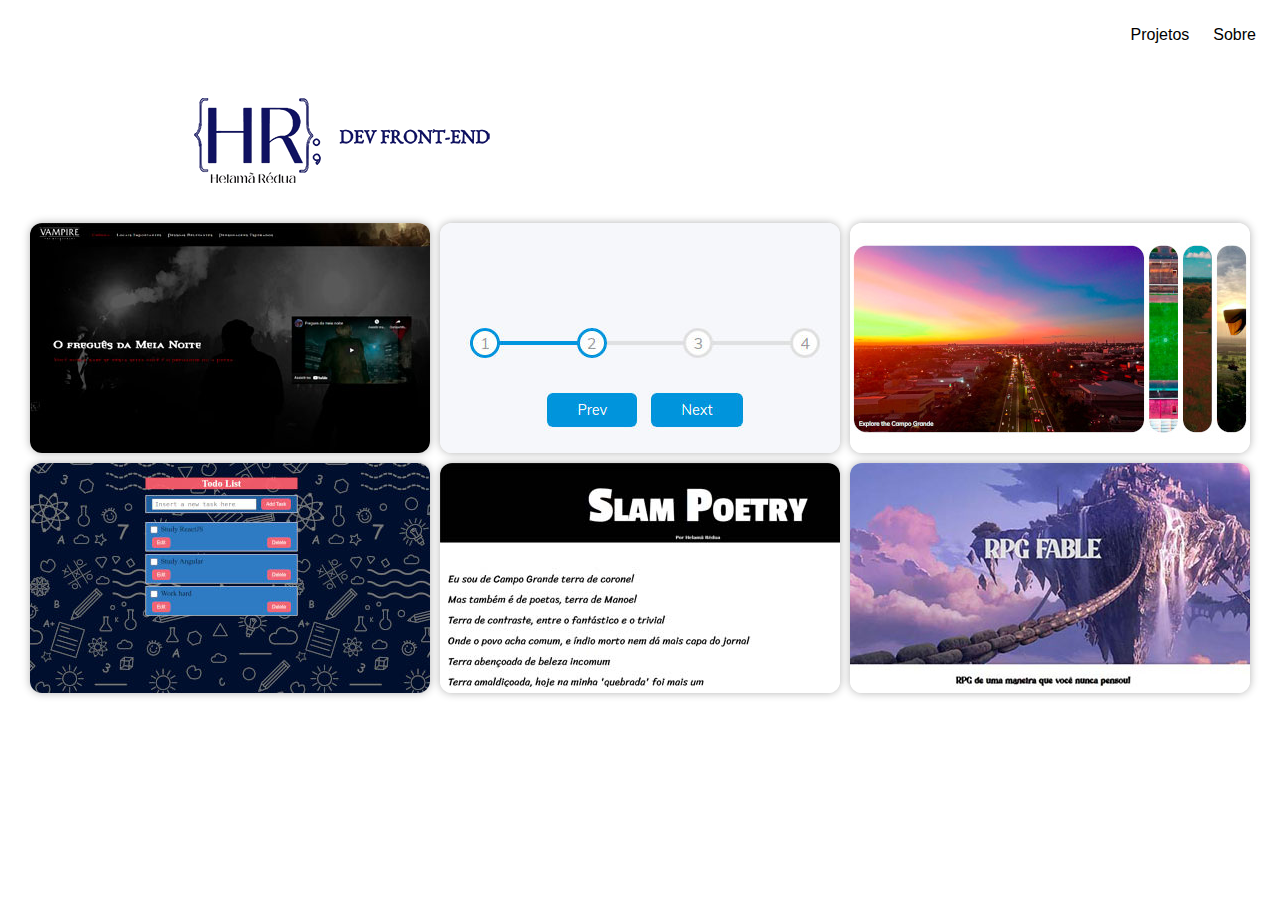
<file: index.html>
<!DOCTYPE html>
<html lang="pt-br">
<head>
    <meta charset="UTF-8">
    <meta http-equiv="X-UA-Compatible" content="IE=edge">
    <meta name="viewport" content="width=device-width, initial-scale=1.0">
    <title>Helamã Rédua</title>
    <link rel="stylesheet" href="./css/style.css">
    <link rel="shortcut icon" href="imagens/favicon.png" type="image/x-icon">
</head>
<body id="body">
    <header id="header">
        <nav id="nav">
            <button id="btn-mobile">

                <span id="hamburguer"></span>
            </button>
            <ul id="menu">
                <li><a href="index.html">Projetos</a></li>
                <li><a href="sobre.html">Sobre</a></li>
            </ul>
        </nav>
    </header>

    <div class="logo">
        <img src="imagens/HR logo2-pq.png" alt="Logo HR">
    </div>

    <div class="container">
        <article class="card">
            <div class="flip">
                <section class="front-card">
                    <img src="imagens/vampire.jpg" alt="Barra de progresso">
                </section>
                <section class="back-card">
                    <h2>O Freguês da Meia Noite</h2>
                    <ul>
                        <li><strong>Tecnologias:</strong> HTML5, CSS3, Vanilla JS</li>
                    </ul>
                    <button><a href="https://hredua.github.io/freguesdameianoite/" target="_blank">Acesse o site</a></button>
                </section>
            </div>
        </article>
        <article class="card">
            <div class="flip">
                <section class="front-card">
                    <img src="imagens/steps.jpg" alt="Barra de progresso">
                </section>
                <section class="back-card">
                    <h2>Barra de Progresso</h2>
                    <ul>
                        <li><strong>Tecnologias:</strong> HTML5, CSS3, Vanilla JS</li>
                    </ul>
                    <button><a href="https://hredua.github.io/progress-steps/" target="_blank">Acesse o site</a></button>
                </section>
            </div>
        </article>
        <article class="card">
            <div class="flip">
                <section class="front-card">
                    <img src="imagens/cards.jpg" alt="Cartões postais">
                </section>
                <section class="back-card">
                    <h2>Cartão Postal</h2>
                    <ul>
                        <li><strong>Tecnologias:</strong> HTML5, CSS3, Vanilla JS</li>
                    </ul>
                    <button><a href="https://hredua.github.io/cards-of-cg/" target="_blank">Acesse o site</a></button>
                </section>
            </div>
        </article>
        <article class="card">
            <div class="flip">
                <section class="front-card">
                    <img src="imagens/Todo.jpg" alt="Lista de tarefas">
                </section>
                <section class="back-card">
                    <h2>To do List</h2>
                    <ul>
                        <li><strong>Tecnologias:</strong> ReactJS, SASS, DOCKER, ReactRouter </li>
                    </ul>
                    <button><a href="https://hredua.github.io/todolist-deploy/" target="_blank">Acesse o site</a></button>
                </section>
            </div>
        </article>
        <article class="card">
            <div class="flip">
                <section class="front-card">
                    <img src="imagens/slam1.jpg" alt="Site de poesia">
                </section>
                <section class="back-card">
                    <h2>Poesia</h2>
                    <ul>
                        <li><strong>Tecnologias:</strong> HTML5, CSS3</li>
                    </ul>
                    <button><a href="https://hredua.github.io/site-poesia/" target="_blank">Acesse o site</a></button>
                </section>
            </div>
        </article>
        <article class="card">
            <div class="flip">
                <section class="front-card">
                    <img src="imagens/RPG-Fable-pq.jpg" alt="RPG Fable">
                </section>
                <section class="back-card">
                    <h2>RPG Fable</h2>
                    <ul>
                        <li><strong>Tecnologias:</strong> HTML5, CSS3</li>
                    </ul>
                    <button><a href="https://hredua.github.io/rpg-fable/" target="_blank">Acesse o site</a></button>
                </section>
            </div>
        </article>
    </div>
    <script src="./js/menu-mobile.js"></script>
</body>
</html>
</file>
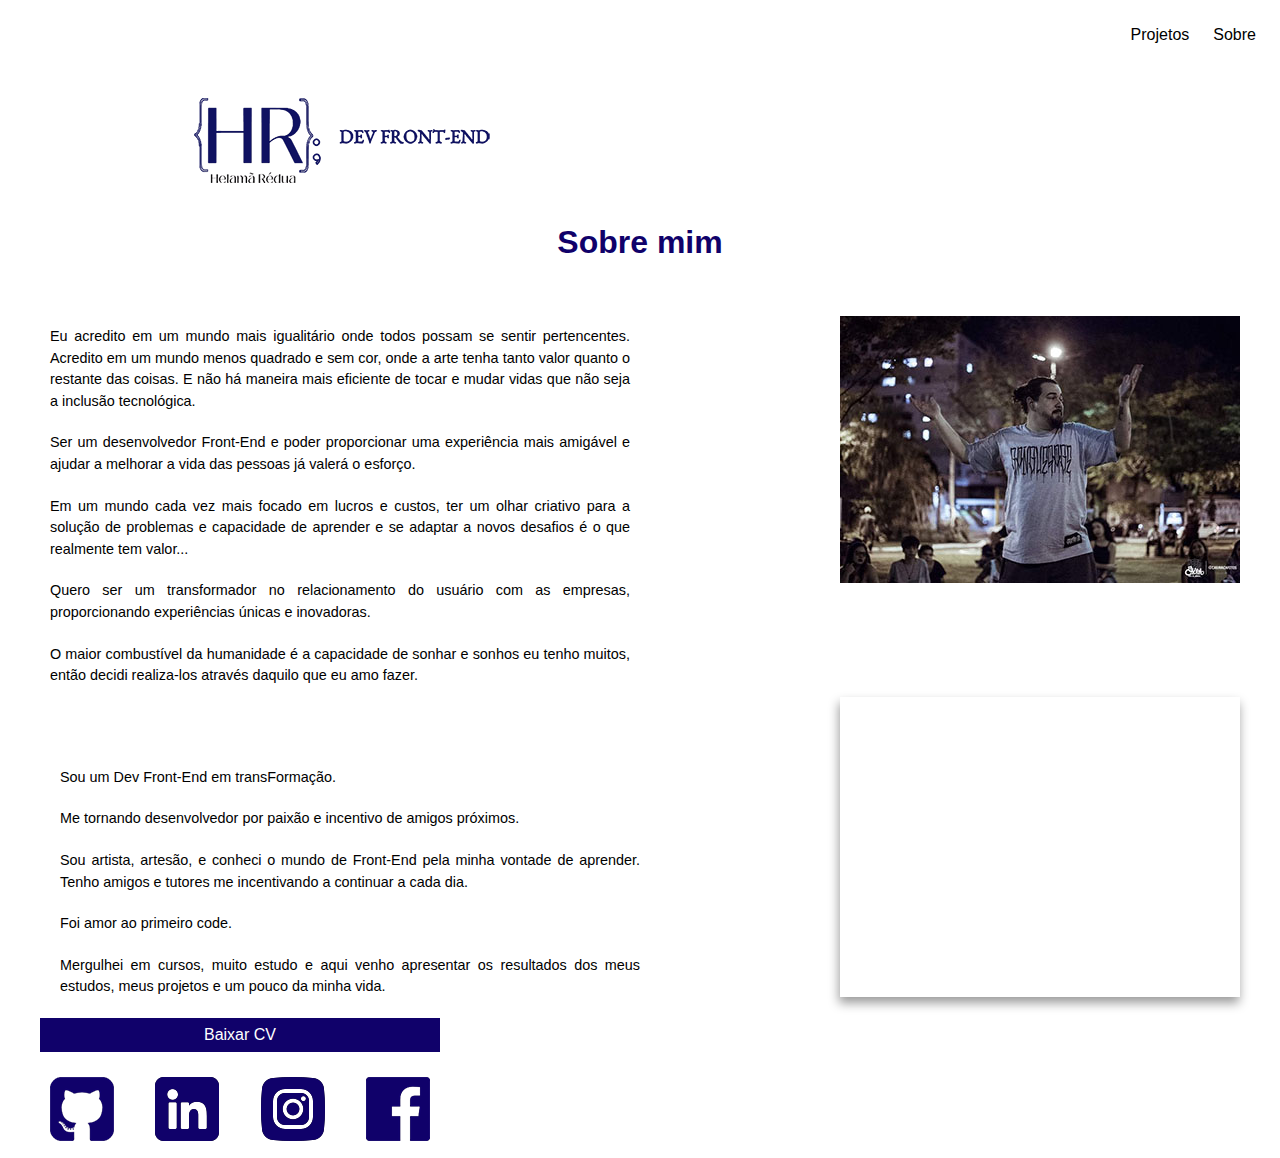
<file: sobre.html>
<!DOCTYPE html>
<html lang="pt-br">
<head>
    <meta charset="UTF-8">
    <meta http-equiv="X-UA-Compatible" content="IE=edge">
    <meta name="viewport" content="width=device-width, initial-scale=1.0">
    <title>Sobre</title>
    <link rel="stylesheet" href="./css/style.css">
    <link rel="shortcut icon" href="imagens/favicon.png" type="image/x-icon">
</head>
<body id="body">
    <header id="header">
        <nav id="nav">
            <button id="btn-mobile">

                <span id="hamburguer"></span>
            </button>
            <ul id="menu">
                <li><a href="index.html">Projetos</a></li>
                <li><a href="sobre.html">Sobre</a></li>
            </ul>
        </nav>
    </header>
    <div class="logo">
        <img src="imagens/HR logo2-pq.png" alt="Logo HR">
    </div>
    <main class="main-contact">
        <h1>Sobre mim</h1>
        <section class="sobre">
            <div class="sobre-mim">
                <p>Eu acredito em um mundo mais igualitário onde todos possam se sentir pertencentes. 
                    Acredito em um mundo menos quadrado e sem cor, onde a arte tenha tanto valor quanto o restante das coisas. 
                    E não há maneira mais eficiente de tocar e mudar vidas que não seja a inclusão tecnológica.</p>
                <p>Ser um desenvolvedor Front-End e poder proporcionar uma experiência mais amigável e ajudar a melhorar a vida das pessoas já valerá o esforço.</p>   
                <p>Em um mundo cada vez mais focado em lucros e custos, ter um olhar criativo para a solução de problemas e capacidade de aprender e se adaptar a novos desafios é o que realmente tem valor...</p>  
                <p>Quero ser um transformador no relacionamento do usuário com as empresas, proporcionando experiências únicas e inovadoras.</p>
                <p>O maior combustível da humanidade é a capacidade de sonhar e sonhos eu tenho muitos, então decidi realiza-los através daquilo que eu amo fazer.</p>
            </div>
            <div class="foto1">
                <img src="imagens/FB_IMG_1578580876635.jpg">
            </div>
            <div class="about">
                <p>Sou um Dev Front-End em transFormação.</p>

                <p>Me tornando desenvolvedor por paixão e incentivo de amigos próximos.</p>
                    
                <p>Sou artista, artesão, e conheci o mundo de Front-End pela minha vontade de aprender. Tenho amigos e tutores me incentivando a continuar a cada dia.</p>
                    
                <p>Foi amor ao primeiro code.</p>
                    
                <p>Mergulhei em cursos, muito estudo e aqui venho apresentar os resultados dos meus estudos, meus projetos e um pouco da minha vida.</p>
            </div>
            <div class="galeria">
                <img src="imagens/IMG_0567.JPG" class="foto ">
                <img src="imagens/estrada.png" class="foto ">
                <img src="imagens/IMG_0048.jpg" class="foto ">
                <img src="imagens/IMG_0696.jpg" class="foto ">
            </div>
        </section>
        <section class="cv">
            <a href="cv/cv-helama.pdf" download="Currículo Helamã Rédua.pdf" type="application/pdf" target="_blank">Baixar CV</a>
        </section>
        <section class="socialmedia">
            <div><a href="https://github.com/hredua" target="_blank" rel="external"><img src="imagens/github.png" alt="Símbolo do GitHub"></a></div>
            <div><a href="https://www.linkedin.com/in/helamã-rédua-375088225/" target="_blank" rel="external"><img src="imagens/linkedin-logo.png" alt="Logo Linkedin"></a></div>
            <div><a href="https://www.instagram.com/hrredua/" target="_blank" rel="external"><img src="imagens/instagram-logo.png" alt="Logo Instagram"></a></div>
            <div><a href="https://www.facebook.com/helamaredua" target="_blank" rel="external"><img src="imagens/facebook-logo.png" alt="Logo Facebook"></a></div>
        </section>
    </main>
    <script src="./js/menu-mobile.js"></script>
</body>
</html>
</file>
<file: css/style.css>
@charset "UTF-8";

/*Redefinindo as configurações do site com seletor global*/
* {
    margin: 0;
    padding: 0;
    font-family: Arial, Helvetica, sans-serif;
    line-height: 1.5em;
    box-sizing: border-box;
}

html, body {
    height: 100%;

}

.container {
    margin: auto;
    max-width: 1230px;
    display: flex;
    align-items: center;
    justify-content: flex-start;
    flex-wrap: wrap;
}

a {
    color: black;
    text-decoration: none;
}

a:hover {
    background: rgba( 0, 0, 0, .05);
}

#header {
    box-sizing: border-box;
    display: flex;
    justify-content: flex-end;
    align-items: center;
    height: 70px;
    padding: 1rem;
    background: #fff;
}

#menu {
    display: flex;
    list-style: none;
    gap: .5rem;
}

#menu a {
    display: block;
    padding: .5rem;
}

#btn-mobile {
    display: none;
}

.logo img {
    margin-left: 15%;
}

h1 {
    text-align: center;
    color: #10016a;
}

.card {
    position: relative;
    height: 230px;
    width: 400px;
    margin: 5px;
    perspective: 1000px;
}

.card .flip {
    transition: transform 0.5s;
    transform-style: preserve-3d;
}

.card:hover .flip {
    transform: rotateY(180deg);
}

.front-card, .back-card {
    position: absolute;
    backface-visibility: hidden;
}

.back-card {
    display: flex;
    flex-direction: column;
    align-items: center;
    background-color: rgba(0, 0, 0, 0.1);
    border-radius: 12px;
    height: 230px;
    width: 400px;
    transform: rotateY(180deg);
}

.back-card h2 {
    text-align: center;
    margin-top: 10px;
}

.back-card ul {
    margin: 10px 30px;
}

.back-card ul li {
    list-style: none;
}

.back-card button {
    margin-top: 1rem;
    cursor: pointer;
    border: none;
    background-color: #10016a;
    box-shadow: 0 0 8px 0 rgba(0, 0, 0, 0.3);
    padding: 8px;
    border-radius: 12px;
    font-size: 1em;
}

.back-card button:hover {
    background-color: #210f8b;
}

.back-card button:active {
    transform: scale(0.98);
}

.back-card button a {
    color: #fff;
    padding: 20px;
}

.back-card button a {
    background: none;
}

.front-card img {
    border-radius: 12px;
    box-shadow: 0 0 8px 0 rgba(0, 0, 0, 0.3);
    height: 100%;
    width: 100%;

}

.main-contact {
    min-width: 300px;
    max-width: 1200px;
    margin: auto;
}

.sobre {
    display: flex;
    flex-wrap: wrap;
    justify-content: space-between;
    margin: 0 auto;
    margin-top: 50px;
}

.galeria {
    width: 400px;
    height: 300px;
    position: relative;
    overflow: hidden;
    box-shadow: -1px 6px 10px rgba(0, 0, 0, 0.397);
}

.foto {
    position: absolute;
    opacity: 0;
    animation: animacao;
    animation-duration: 20s;
    animation-iteration-count: infinite;
}

@keyframes animacao {
    25% {
        opacity: 1;
        transform: scale(1.1,1.1);
    }
    
    50% {
        opacity: 0;
    }
}

.foto:nth-child(2) {
    animation-delay: 5s;
}

.foto:nth-child(3) {
    animation-delay: 10s;
}

.foto:nth-child(4) {
    animation-delay: 15s;
}

.sobre p {
    text-align: justify;
    padding: 10px 0;
    font-size: 0.9em;
    margin: 0 10px;
}

.sobre img {
    width: 100%;
}

.sobre-mim {
    max-width: 600px;
}

.about {
    max-width: 600px;
    margin: 50px 10px 0 10px;
    padding: 10px 0;
    font-size: 1em;
}

.cv {
    display: block;
    max-width: 400px;
    padding: 5px 0;
    background-color: #10016a;
    text-align: center;
}

.cv a {
    padding: 0 100px;
    color: white;
}

.cv:hover {
    background-color: black;
}

.socialmedia {
    margin-top: 15px;
    display: flex;
    flex-wrap: wrap;
    justify-content: space-between;
    max-width: 400px;
}

.socialmedia > div {
    padding: 10px;
}

@media (max-width: 600px) {

    #menu {
        display: block;
        position: absolute;
        width: 100%;
        top: 70px;
        right: 0;
        background: #fff;
        box-shadow: 0px 10px 11px rgba(0, 0, 0, 0.075);
        transition: all .7s;
        z-index: 1000;
        height: 0px;
        visibility: hidden;
        overflow-y: hidden;
    }

    #nav.active #menu {
        height: calc(100vh - 70px);
        visibility: visible;
    }

    #menu a {
        padding: 1rem 0;
        margin: 0 1rem;
        border-bottom: 2px solid rgba( 0, 0, 0, .05);
    }

    #btn-mobile {
        display: flex;
        padding: .5rem 1rem;
        font-size: 1rem;
        border: none;
        background: none;
        cursor: pointer;
        gap: .5rem;
    }

    #hamburguer {
        display: block;
        border-top: 2px solid;
        width: 20px;
    }

    #hamburguer::after, #hamburguer::before {
        content: '';
        display: block;
        width: 20px;
        height: 2px;
        background: currentColor;
        margin-top: 5px;
        transition: .3s;
        position: relative;
    }

    #nav.active #hamburguer {
        border-top-color: transparent;
    }

    #nav.active #hamburguer::before {
        transform: rotate(135deg);
    }
    #nav.active #hamburguer::after {
        transform: rotate(-135deg);
        top: -7px;
    }

    .logo img {
        margin-left: 1%;
    }

    .card, .back-card {
        height: 201px;
        width: 350px;
        font-size: 0.9em;
    }
}
</file>
